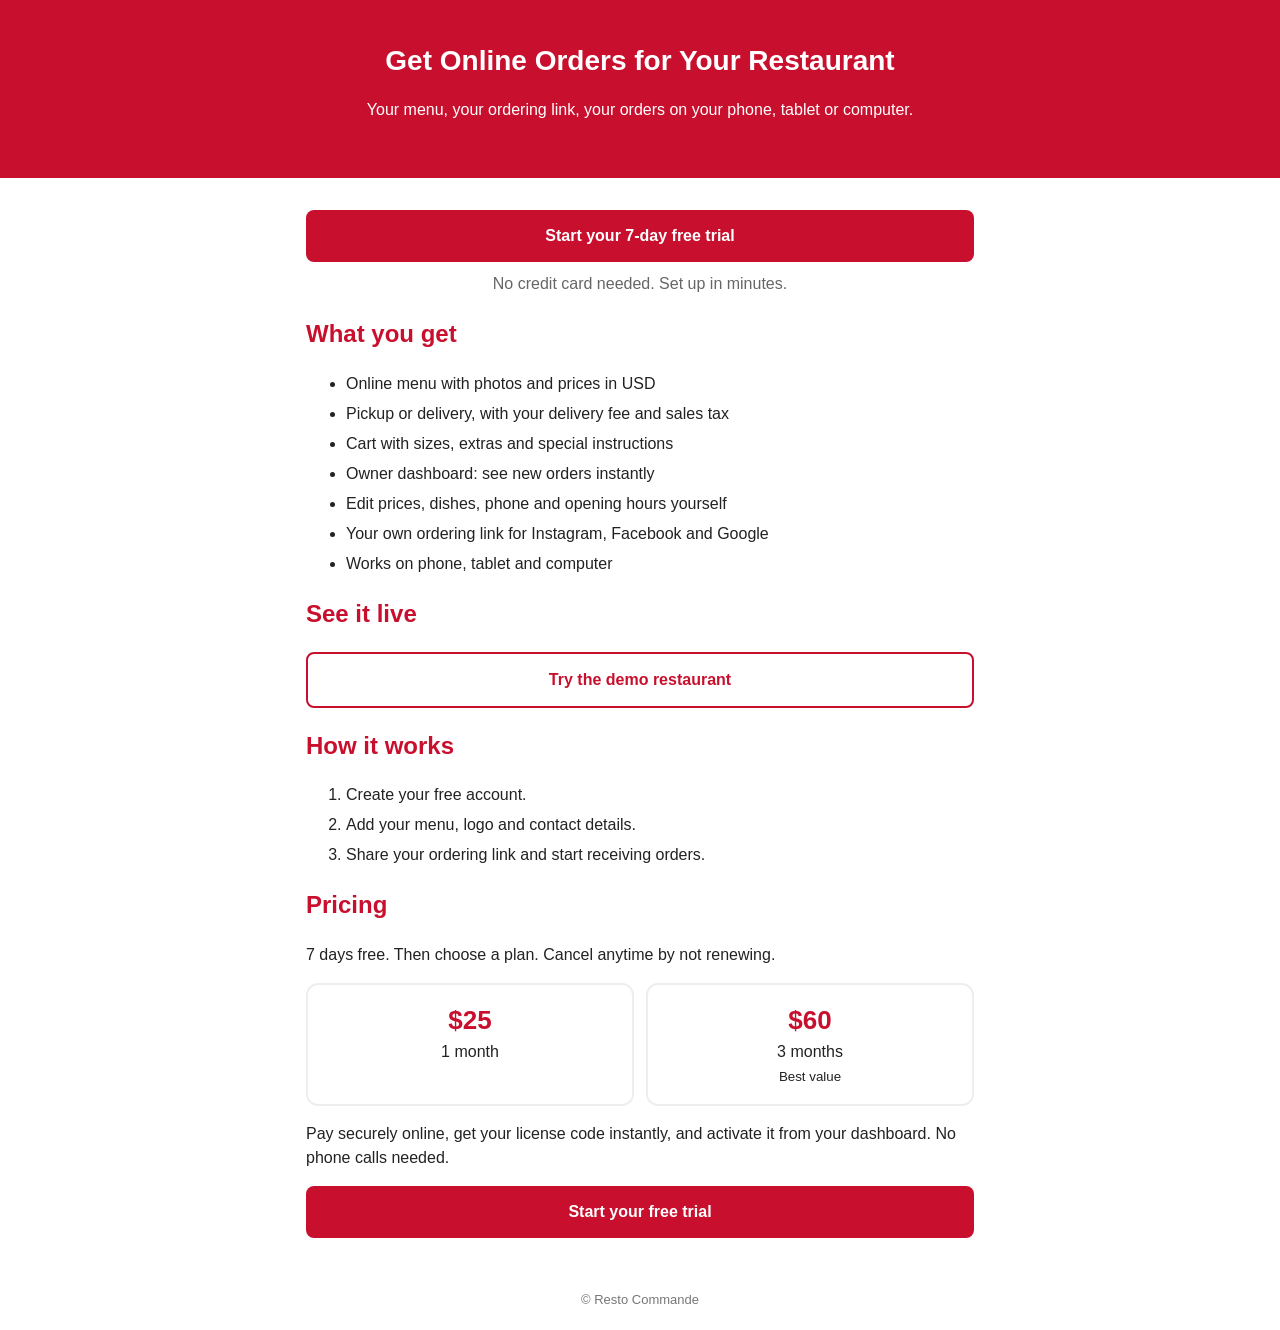
<file: online-ordering.html>
<!DOCTYPE html>
<html lang="en">
<head>
<meta charset="utf-8">
<meta name="viewport" content="width=device-width,initial-scale=1">
<title>Online Ordering System for Restaurants | Resto Commande</title>
<meta name="description" content="Get online orders for your restaurant. Pickup and delivery, your own ordering link, live order dashboard, edit your menu yourself. 7-day free trial, then $25/month.">
<meta name="robots" content="index,follow">
<link rel="manifest" href="manifeste.json">
<style>
*{box-sizing:border-box}body{margin:0;font-family:Arial,sans-serif;color:#222;line-height:1.5}
header{background:#c8102e;color:#fff;text-align:center;padding:40px 16px}
h1{margin:0 0 10px;font-size:28px}h2{color:#c8102e}
main{max-width:700px;margin:auto;padding:16px}
li{margin:6px 0}
.btn{display:block;text-align:center;background:#c8102e;color:#fff;text-decoration:none;font-weight:bold;padding:14px;border-radius:8px;margin:16px 0}
.btn2{background:#fff;color:#c8102e;border:2px solid #c8102e}
.plans{display:flex;gap:12px;flex-wrap:wrap}
.plan{flex:1;min-width:220px;border:2px solid #eee;border-radius:12px;padding:16px;text-align:center}
.plan b{display:block;font-size:26px;color:#c8102e}
footer{text-align:center;color:#777;padding:20px;font-size:13px}
</style>
<script type="application/ld+json">
{"@context":"https://schema.org","@type":"Service","name":"Restaurant Online Ordering System","description":"Online ordering website for restaurants with pickup, delivery and an owner dashboard.","provider":{"@type":"Organization","name":"Resto Commande"},"areaServed":"US","offers":[{"@type":"Offer","name":"1 month","price":"25","priceCurrency":"USD"},{"@type":"Offer","name":"3 months","price":"60","priceCurrency":"USD"}]}
</script>
</head>
<body>
<header>
<h1>Get Online Orders for Your Restaurant</h1>
<p>Your menu, your ordering link, your orders on your phone, tablet or computer.</p>
</header>
<main>
<a class="btn" href="admin.html">Start your 7-day free trial</a>
<p style="text-align:center;margin-top:-6px;color:#666">No credit card needed. Set up in minutes.</p>

<h2>What you get</h2>
<ul>
<li>Online menu with photos and prices in USD</li>
<li>Pickup or delivery, with your delivery fee and sales tax</li>
<li>Cart with sizes, extras and special instructions</li>
<li>Owner dashboard: see new orders instantly</li>
<li>Edit prices, dishes, phone and opening hours yourself</li>
<li>Your own ordering link for Instagram, Facebook and Google</li>
<li>Works on phone, tablet and computer</li>
</ul>

<h2>See it live</h2>
<a class="btn btn2" href="index.html?r=SZ4EtNx8G3Vxl1MVvWMQ8vBk5lf2">Try the demo restaurant</a>

<h2>How it works</h2>
<ol>
<li>Create your free account.</li>
<li>Add your menu, logo and contact details.</li>
<li>Share your ordering link and start receiving orders.</li>
</ol>

<h2>Pricing</h2>
<p>7 days free. Then choose a plan. Cancel anytime by not renewing.</p>
<div class="plans">
<div class="plan"><b>$25</b>1 month</div>
<div class="plan"><b>$60</b>3 months<br><small>Best value</small></div>
</div>
<p>Pay securely online, get your license code instantly, and activate it from your dashboard. No phone calls needed.</p>
<a class="btn" href="admin.html">Start your free trial</a>
</main>
<footer>&copy; Resto Commande</footer>
</body>
</html>
</file>
